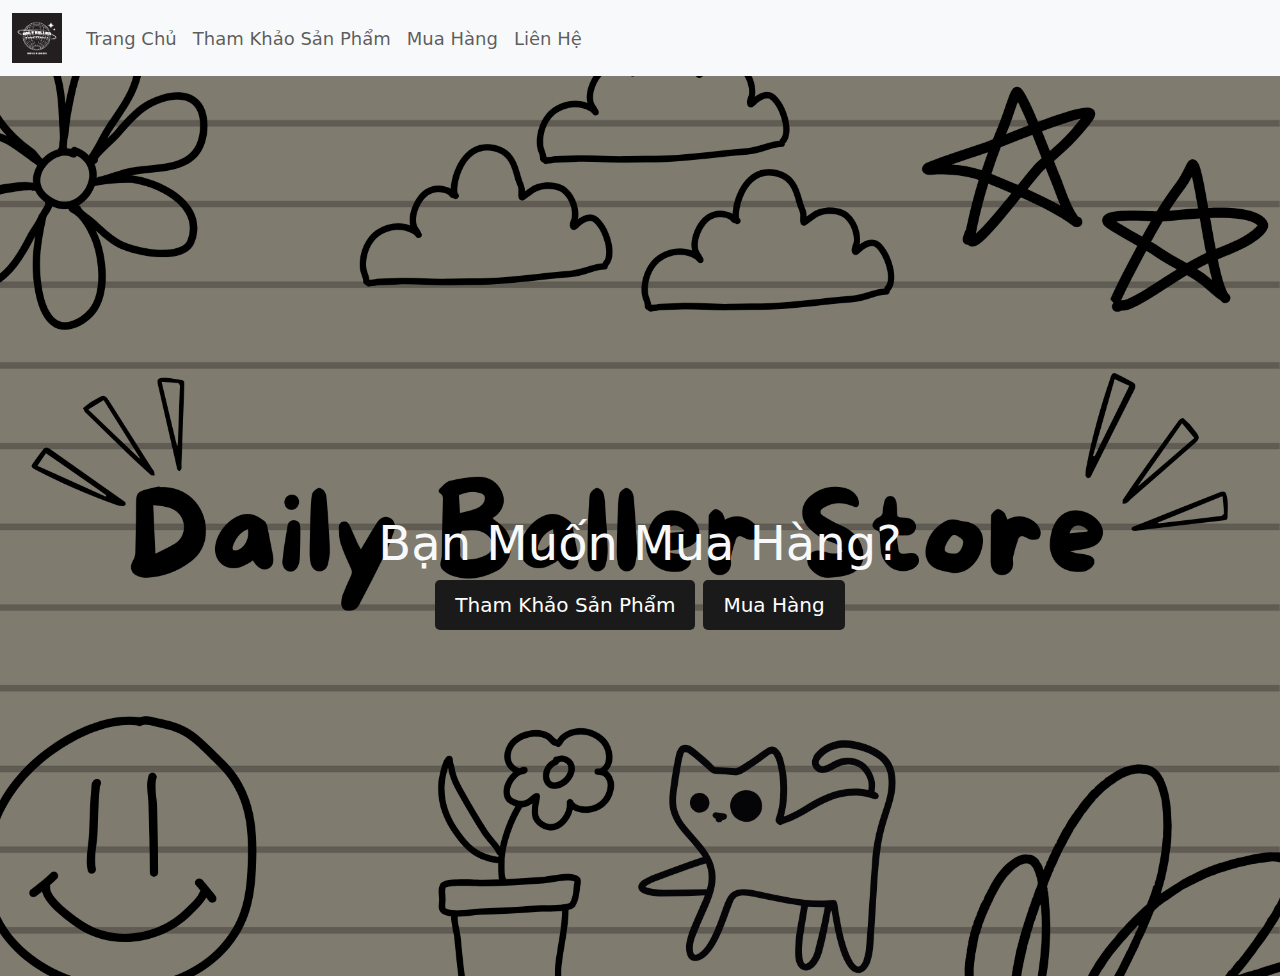
<file: index.html>
<!DOCTYPE html>
<html>
<head>
	<meta charset="utf-8">
	<meta name="viewport" content="width=device-width, initial-scale=1">
	<title>Daily Baller Store</title>
	<link rel="stylesheet" type="text/css" href="index.css">
	<link rel="icon" href="logo.png" type="image/x-icon">
</head>
<body>
	<!-- This Nav is for the navbar on the main website! -->
	<nav class="navbar navbar-expand-lg navbar-light bg-light">
	    <div class="container-fluid">
	        <a class="navbar-brand" href="index.html">
	            <img src="logo.png" alt="Logo" width="50" height="50" class="d-inline-block align-text-center">
	        </a>
	        <button class="navbar-toggler" type="button" data-bs-toggle="collapse" data-bs-target="#navbarNav" aria-controls="navbarNav" aria-expanded="false" aria-label="Toggle navigation">
	            <span class="navbar-toggler-icon"></span>
	        </button>
	        <div class="collapse navbar-collapse" id="navbarNav">
	            <ul class="navbar-nav">
	                <li class="nav-item">
	                    <a class="nav-link" href="index.html">Trang Chủ</a>
	                </li>
	                <li class="nav-item">
	                    <a class="nav-link" href="shoppage.html">Tham Khảo Sản Phẩm</a>
	                </li>
	                <li class="nav-item">
	                    <a class="nav-link" href="buypage.html">Mua Hàng</a>
	                </li>
	                <li class="nav-item">
	                    <a class="nav-link" href="supportpage.html">Liên Hệ</a>
	                </li>
	                </li>
	            </ul>
	        </div>
	    </div>
	</nav>

	<!-- Banner Section -->
	<section class="banner" style="background-image: url('banner.png');">
	    <div class="container d-flex justify-content-center align-items-start text-light py-5" style="height: 100vh;">
	        <div class="text-center" style="margin-top: 35%;"> <!-- Adjust margin-top here -->
	            <h1 class="display-4">Bạn Muốn Mua Hàng?</h1>
	            <div class="d-flex justify-content-center gap-2">
	                <button class="btn btn-primary btn-lg" onclick="window.location.href='shoppage.html'">Tham Khảo Sản Phẩm</button>
	                <button class="btn btn-secondary btn-lg" onclick="window.location.href='buypage.html'">Mua Hàng</button>
	            </div>
	        </div>
	    </div>
	</section>

	<!-- This is the website content -->
	<!-- Blank -->
</body>

<!-- Bootstrap 5 for the website -->
<link href="https://cdn.jsdelivr.net/npm/bootstrap@5.3.0/dist/css/bootstrap.min.css" rel="stylesheet">
<script src="https://cdn.jsdelivr.net/npm/bootstrap@5.3.0/dist/js/bootstrap.bundle.min.js"></script>

</html>
</file>
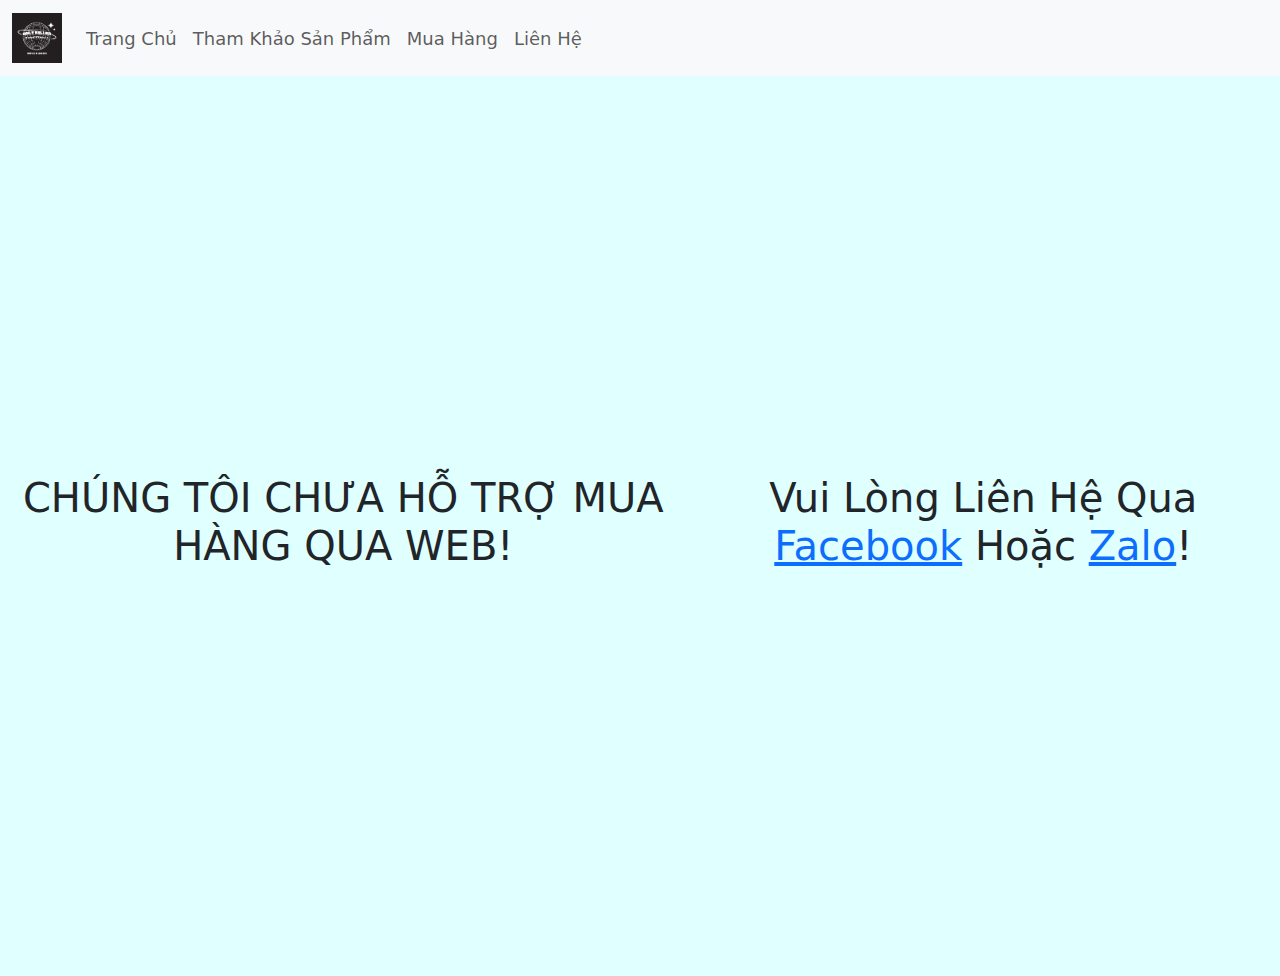
<file: buypage.html>
<!DOCTYPE html>
<html>
<head>
	<meta charset="utf-8">
	<meta name="viewport" content="width=device-width, initial-scale=1">
	<title>Daily Baller Store</title>
	<link rel="stylesheet" type="text/css" href="buypage.css">
	<link rel="icon" href="logo.png" type="image/x-icon">
</head>
</head>
<body>
	<!-- This Nav is for the navbar on the main website! -->
	<nav class="navbar navbar-expand-lg navbar-light bg-light">
	    <div class="container-fluid">
	        <a class="navbar-brand" href="index.html">
	            <img src="logo.png" alt="Logo" width="50" height="50" class="d-inline-block align-text-center">
	        </a>
	        <button class="navbar-toggler" type="button" data-bs-toggle="collapse" data-bs-target="#navbarNav" aria-controls="navbarNav" aria-expanded="false" aria-label="Toggle navigation">
	            <span class="navbar-toggler-icon"></span>
	        </button>
	        <div class="collapse navbar-collapse" id="navbarNav">
	            <ul class="navbar-nav">
	                <li class="nav-item">
	                    <a class="nav-link" href="index.html">Trang Chủ</a>
	                </li>
	                <li class="nav-item">
	                    <a class="nav-link" href="shoppage.html">Tham Khảo Sản Phẩm</a>
	                </li>
	                <li class="nav-item">
	                    <a class="nav-link" href="buypage.html">Mua Hàng</a>
	                </li>
	                <li class="nav-item">
	                    <a class="nav-link" href="supportpage.html">Liên Hệ</a>
	                </li>
	            </ul>
	        </div>
	    </div>
	</nav>

	<!-- This is the website content -->
	<div class="text-center">
		<h1>CHÚNG TÔI CHƯA HỖ TRỢ MUA HÀNG QUA WEB!</h1>
		<h1>Vui Lòng Liên Hệ Qua <a href="supportpage.html">Facebook</a> Hoặc <a href="supportpage.html">Zalo</a>!</h1>
	</div>

</body>

<!-- Bootstrap 5 for the website -->
<link href="https://cdn.jsdelivr.net/npm/bootstrap@5.3.0/dist/css/bootstrap.min.css" rel="stylesheet">
<script src="https://cdn.jsdelivr.net/npm/bootstrap@5.3.0/dist/js/bootstrap.bundle.min.js"></script>

</html>
</file>
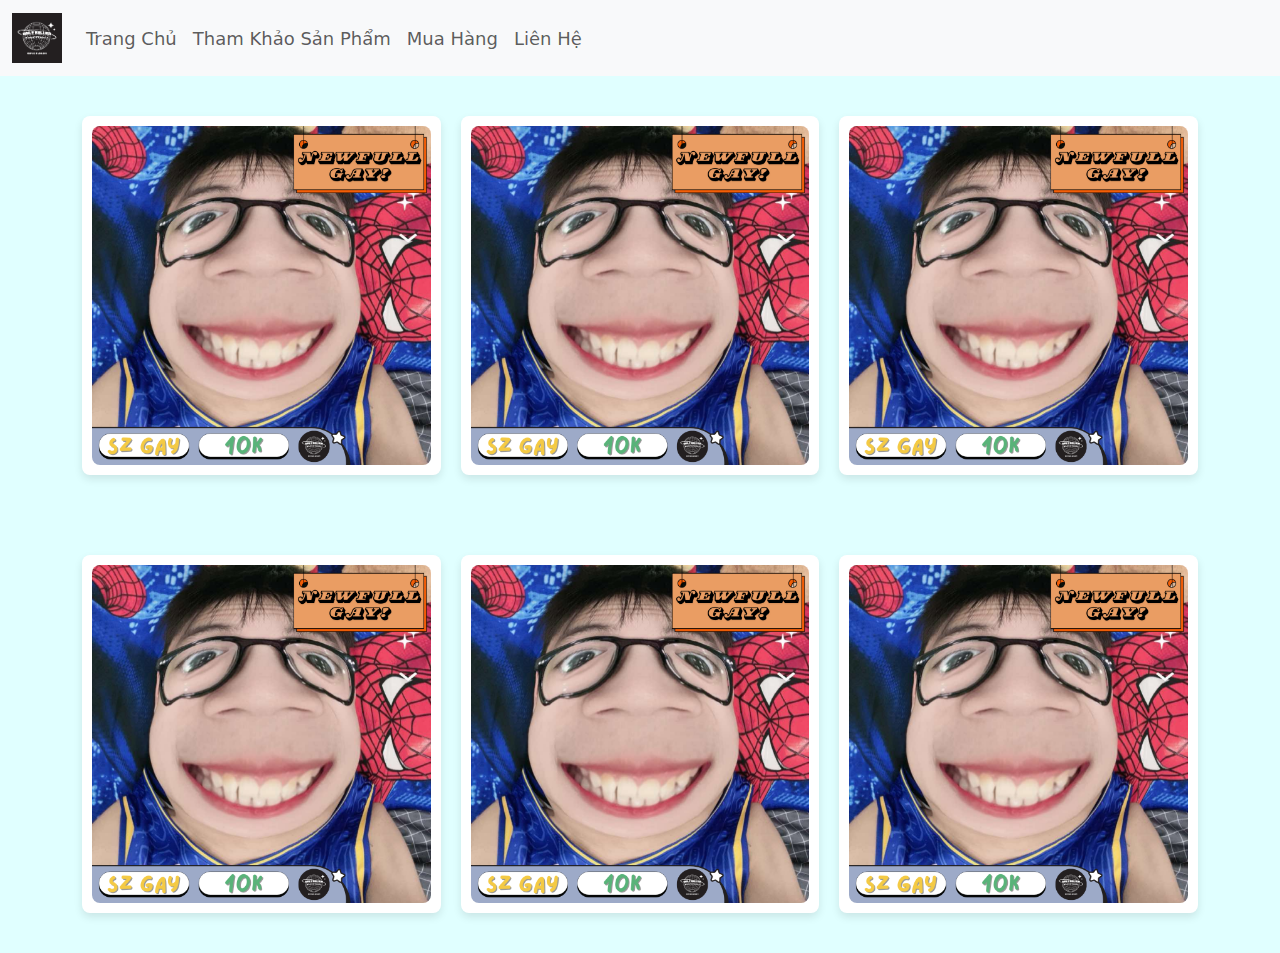
<file: shoppage.html>
<!DOCTYPE html>
<html>
<head>
	<meta charset="utf-8">
	<meta name="viewport" content="width=device-width, initial-scale=1">
	<title>Daily Baller Store</title>
	<link rel="stylesheet" type="text/css" href="shoppage.css">
	<link rel="icon" href="logo.png" type="image/x-icon">
</head>
</head>
<body>
	<!-- This Nav is for the navbar on the main website! -->
	<nav class="navbar navbar-expand-lg navbar-light bg-light">
	    <div class="container-fluid">
	        <a class="navbar-brand" href="index.html">
	            <img src="logo.png" alt="Logo" width="50" height="50" class="d-inline-block align-text-center">
	        </a>
	        <button class="navbar-toggler" type="button" data-bs-toggle="collapse" data-bs-target="#navbarNav" aria-controls="navbarNav" aria-expanded="false" aria-label="Toggle navigation">
	            <span class="navbar-toggler-icon"></span>
	        </button>
	        <div class="collapse navbar-collapse" id="navbarNav">
	            <ul class="navbar-nav">
	                <li class="nav-item">
	                    <a class="nav-link" href="index.html">Trang Chủ</a>
	                </li>
	                <li class="nav-item">
	                    <a class="nav-link" href="shoppage.html">Tham Khảo Sản Phẩm</a>
	                </li>
	                <li class="nav-item">
	                    <a class="nav-link" href="buypage.html">Mua Hàng</a>
	                </li>
	                <li class="nav-item">
	                    <a class="nav-link" href="supportpage.html">Liên Hệ</a>
	                </li>
	            </ul>
	        </div>
	    </div>
	</nav>

	<!-- This is the website content -->

	<div class="product-section">
        <div class="product-container">
            <div class="product-card">
                <img src="product1.png" alt="Product 1" class="product-image">
            </div>
            <div class="product-card">
                <img src="product1.png" alt="Product 2" class="product-image">
            </div>
            <div class="product-card">
                <img src="product1.png" alt="Product 3" class="product-image">
            </div>
        </div>
    </div>

    <div class="product-section">
        <div class="product-container">
            <div class="product-card">
                <img src="product1.png" alt="Product 4" class="product-image">
            </div>
            <div class="product-card">
                <img src="product1.png" alt="Product 5" class="product-image">
            </div>
            <div class="product-card">
                <img src="product1.png" alt="Product 6" class="product-image">
            </div>
        </div>
    </div>
	<!--
	<div class="text-center">
		<h1>CHÚNG TÔI CHƯA HỖ TRỢ MUA HÀNG QUA WEB!</h1>
		<h1>Vui Lòng Liên Hệ Qua <a href="https://google.com">Facebook</a> Hoặc <a href="supportpage.html">Zalo</a>!</h1>
	</div>
	-->
</body>

<!-- Bootstrap 5 for the website -->
<link href="https://cdn.jsdelivr.net/npm/bootstrap@5.3.0/dist/css/bootstrap.min.css" rel="stylesheet">
<script src="https://cdn.jsdelivr.net/npm/bootstrap@5.3.0/dist/js/bootstrap.bundle.min.js"></script>

</html>
</file>
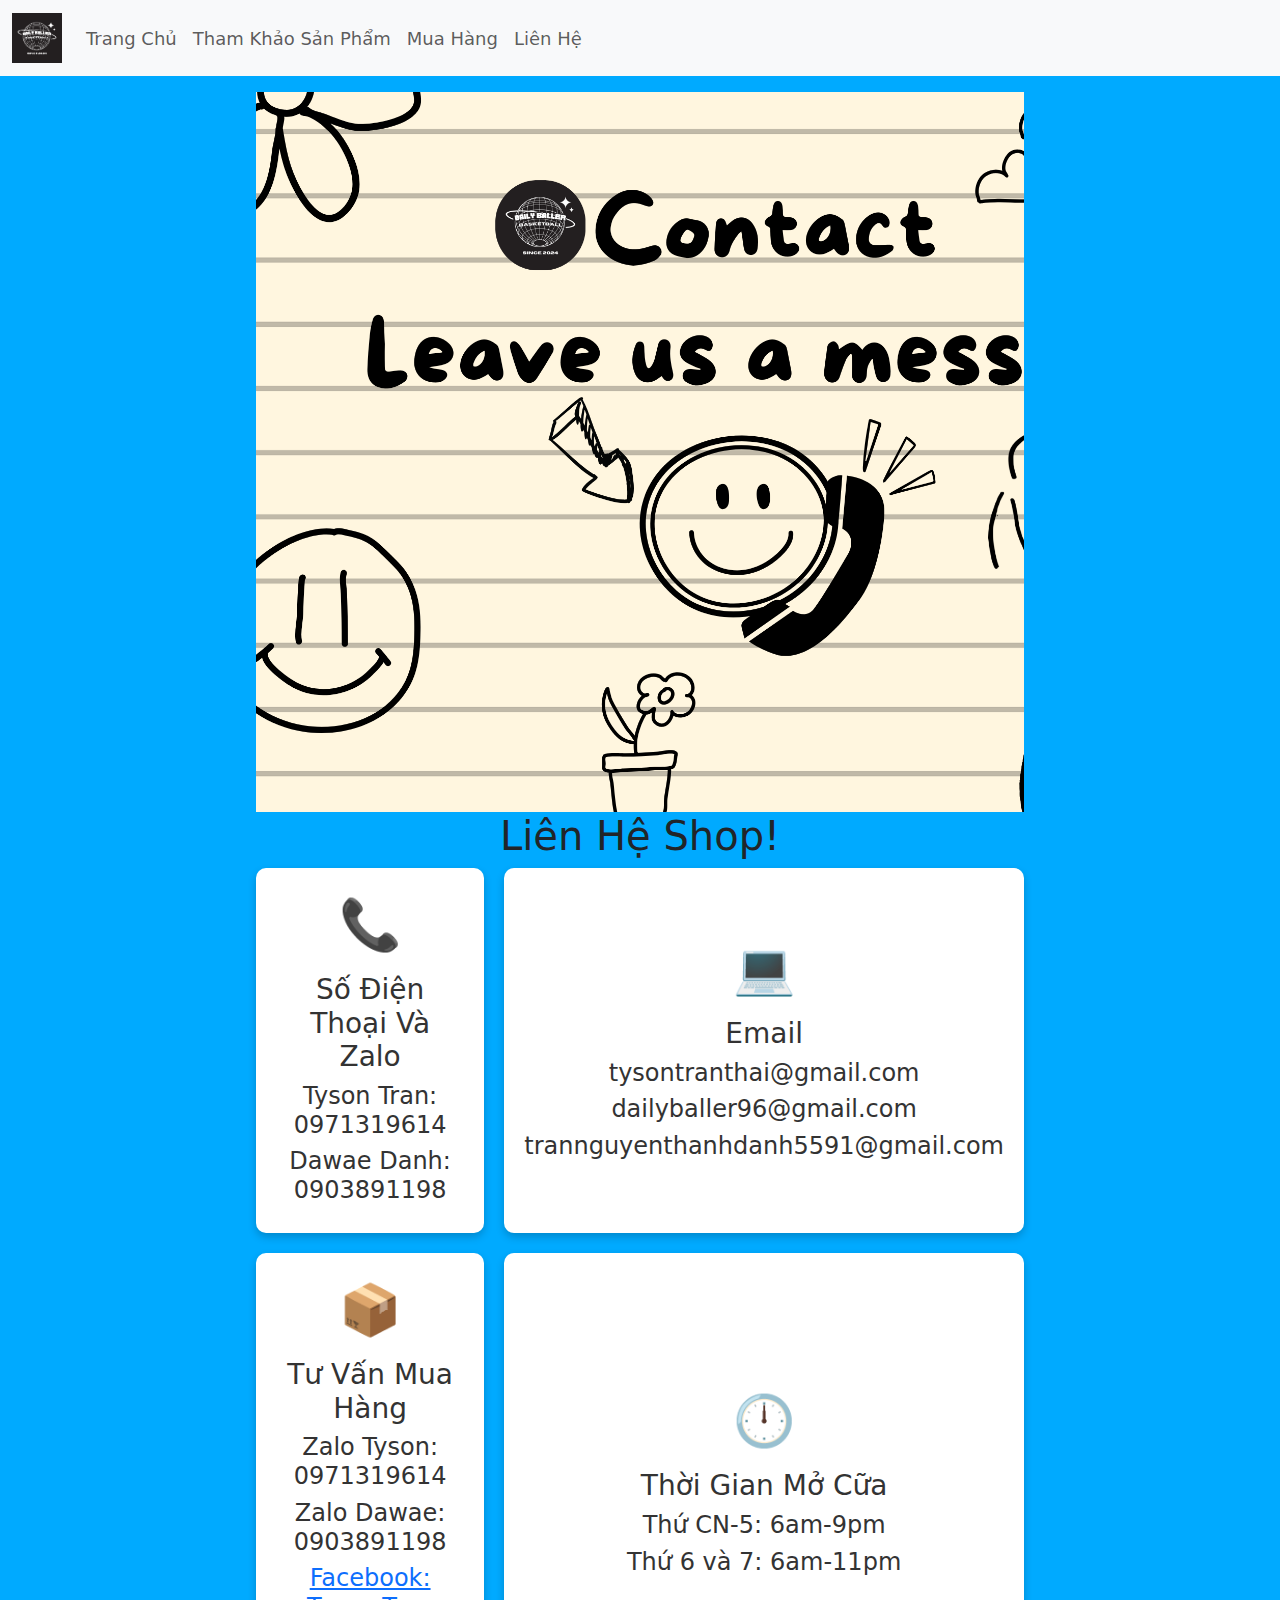
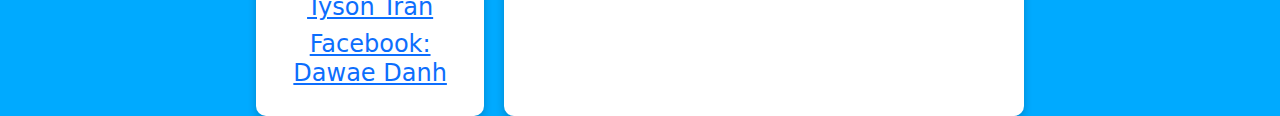
<file: supportpage.html>
<!DOCTYPE html>
<html>
<head>
    <meta charset="utf-8">
    <meta name="viewport" content="width=device-width, initial-scale=1">
    <title>Daily Baller Store</title>
    <link rel="stylesheet" type="text/css" href="supportpage.css">
    <link rel="icon" href="logo.png" type="image/x-icon">
</head>
<body>
    <nav class="navbar navbar-expand-lg navbar-light bg-light">
        <div class="container-fluid">
            <a class="navbar-brand" href="index.html">
                <img src="logo.png" alt="Logo" width="50" height="50" class="d-inline-block align-text-center">
            </a>
            <button class="navbar-toggler" type="button" data-bs-toggle="collapse" data-bs-target="#navbarNav" aria-controls="navbarNav" aria-expanded="false" aria-label="Toggle navigation">
                <span class="navbar-toggler-icon"></span>
            </button>
            <div class="collapse navbar-collapse" id="navbarNav">
                <ul class="navbar-nav">
                    <li class="nav-item">
                        <a class="nav-link" href="index.html">Trang Chủ</a>
                    </li>
                    <li class="nav-item">
                        <a class="nav-link" href="shoppage.html">Tham Khảo Sản Phẩm</a>
                    </li>
                    <li class="nav-item">
                        <a class="nav-link" href="buypage.html">Mua Hàng</a>
                    </li>
                    <li class="nav-item">
                        <a class="nav-link" href="supportpage.html">Liên Hệ</a>
                    </li>
                </ul>
            </div>
        </div>
    </nav>

    <section class="banner" style="background-image: url('supportbanner.png');">
        <div class="container d-flex flex-column justify-content-center align-items-center text-light text-center"></div>
    </section>

    <div class="parent-container">
        <h1>Liên Hệ Shop!</h1>
        <div class="box-container">
            <div class="box">
                <div class="box-icon">📞</div>
                <div class="box-text">
                    <h3>Số Điện Thoại Và Zalo</h3>
                    <h4>Tyson Tran: 0971319614</h4>
                    <h4>Dawae Danh: 0903891198</h4>
                </div>
            </div>
            <div class="box">
                <div class="box-icon">💻</div>
                <div class="box-text">
                    <h3>Email</h3>
                    <h4>tysontranthai@gmail.com</h4>
                    <h4>dailyballer96@gmail.com</h4>
                    <h4>trannguyenthanhdanh5591@gmail.com</h4>
                </div>
            </div>
            <div class="box">
                <div class="box-icon">📦</div>
                <div class="box-text">
                    <h3>Tư Vấn  Mua Hàng</h3>
                    <h4>Zalo Tyson: 0971319614</h4>
                    <h4>Zalo Dawae: 0903891198</h4>
                    <a href="https://www.facebook.com/profile.php?id=61571879571249">
                        <h4>Facebook: Tyson Tran</h4>
                    </a>
                    <a href="https://www.facebook.com/dawaedanh.0105">
                        <h4>Facebook: Dawae Danh</h4>
                    </a>
                </div>
            </div>
            <div class="box">
                <div class="box-icon">🕛</div>
                <div class="box-text">
                    <h3>Thời Gian Mở Cữa</h3>
                    <h4>Thứ CN-5: 6am-9pm</h4>
                    <h4>Thứ 6 và 7: 6am-11pm</h4>
                </div>
            </div>
        </div>
    </div>
</body>
<link href="https://cdn.jsdelivr.net/npm/bootstrap@5.3.0/dist/css/bootstrap.min.css" rel="stylesheet">
<script src="https://cdn.jsdelivr.net/npm/bootstrap@5.3.0/dist/js/bootstrap.bundle.min.js"></script>
</html>
</file>
<file: index.css>
body {
    background-color: lightyellow !important;
    margin: 0;
    font-family: Arial, sans-serif;
}

/* Navbar customization */
.navbar-brand img {
    max-width: 50px;
    height: auto;
}

.nav-item {
    font-size: 18px;
}

/* Responsive adjustments */
@media (max-width: 576px) {
    .nav-item {
        font-size: 16px;
    }
}

/* Make the Navbar start from the left */
.navbar-nav {
    margin-left: 0;
    padding-left: 0;
}

/* Banner Section Styling */
.banner {
    position: relative;
    background-size: cover;
    background-position: center;
    height: 100vh;
}

.banner .container {
    position: relative;
    z-index: 2;
}

.banner::before {
    content: '';
    position: absolute;
    top: 0;
    left: 0;
    width: 100%;
    height: 100%;
    background: rgba(0, 0, 0, 0.5); 
    z-index: 1; 
}

/* Text Responsiveness */
.banner h1 {
    font-size: 3rem;
}

/* Optional custom styling for the button */
.banner button {
    font-size: 1.25rem;
    padding: 10px 20px;
    background-color: #1a1a1a;
    border: none;
    border-radius: 5px;
    cursor: pointer;
}

.banner button:hover {
    background-color: #404040;
}


/* Media Queries for Smaller Screens */
@media (max-width: 768px) {
    .banner {
        height: 70vh; 
    }
    .banner h1 {
        font-size: 2rem; 
    }
    .banner p {
        font-size: 1rem;
    }
}

@media (max-width: 576px) {
    .banner {
        height: 60vh; 
    }
    .banner h1 {
        font-size: 1.5rem; 
    }
    .banner p {
        font-size: 0.875rem; 
    }
}
</file>
<file: buypage.css>
body {
    background-color: lightcyan !important;
    margin: 0;
    font-family: Arial, sans-serif;
}

/* Navbar customization */
.navbar-brand img {
    max-width: 50px;
    height: auto;
}

.nav-item {
    font-size: 18px;
}

/* Responsive adjustments */
@media (max-width: 576px) {
    .nav-item {
        font-size: 16px;
    }
}

/* Make the Navbar start from the left */
.navbar-nav {
    margin-left: 0;
    padding-left: 0;
}

.text-center {
        display: flex;
        justify-content: center;
        align-items: center;
        height: 100vh;
        margin: 0;
        text-align: center;
}
</file>
<file: shoppage.css>
body {
    background-color: lightcyan !important;
    margin: 0;
    padding: 0;
    font-family: Arial, sans-serif;
}

/* Navbar customization */
.navbar-brand img {
    max-width: 50px;
    height: auto;
}

.nav-item {
    font-size: 18px;
}

/* Responsive adjustments */
@media (max-width: 576px) {
    .nav-item {
        font-size: 16px;
    }
}

/* Make the Navbar start from the left */
.navbar-nav {
    margin-left: 0;
    padding-left: 0;
}

.product-section {
    padding: 40px 20px;
}

.product-container {
    display: grid;
    grid-template-columns: repeat(auto-fit, minmax(200px, 1fr));
    gap: 20px;
    width: 90%;
    max-width: 1200px;
    margin: 0 auto;
}

.product-card {
    text-align: center;
    background-color: #fff;
    border-radius: 8px;
    box-shadow: 0 4px 8px rgba(0, 0, 0, 0.1);
    padding: 10px;
    transition: transform 0.2s;
}

.product-card:hover {
    transform: scale(1.05);
}

.product-image {
    width: 100%;
    height: auto;
    border-radius: 8px;
}

.product-price {
    margin-top: 10px;
    font-size: 18px;
    font-weight: bold;
    color: #333;
}

/*
.text-center {
        display: flex;
        justify-content: center;
        align-items: center;
        height: 100vh;
        margin: 0;
        text-align: center;
}
</file>
<file: supportpage.css>
body {
    background-color: #00aaff !important;
    margin: 0;
    font-family: Arial, sans-serif;
    padding-top: 1rem;
}

.navbar-brand img {
    max-width: 50px;
    height: auto;
}

.nav-item {
    font-size: 18px;
}

@media (max-width: 576px) {
    .nav-item {
        font-size: 16px;
    }
}

.navbar-nav {
    margin-left: 0;
    padding-left: 0;
}

.navbar {
    margin-bottom: 1rem;
    margin-top: -1rem;
}

.banner {
    background-size: cover;
    background-repeat: no-repeat;
    position: relative;
    margin: 0 auto;
    height: 80vh;
    width: 60vw;
    display: flex;
    justify-content: center;
    align-items: center;
}

.banner .container {
    text-align: center;
    z-index: 2;
}

.banner h1 {
    font-size: 2.5rem;
    color: white;
    margin: 0;
}

.banner p {
    font-size: 1.25rem;
    color: white;
    margin: 0;
}

h1 {
    text-align: center;
    margin-bottom: 20px;
    color: #fff;
}

.parent-container {
    display: flex;
    flex-direction: column;
    align-items: center;
    justify-content: center;
    min-height: 100vh;
    text-align: center;
}

.box-container {
    display: grid;
    grid-template-columns: repeat(2, 1fr);
    gap: 20px;
    width: 60%;
}

.box {
    display: flex;
    flex-direction: column;
    align-items: center;
    justify-content: center;
    padding: 20px;
    background-color: white;
    border-radius: 10px;
    box-shadow: 0 4px 8px rgba(0, 0, 0, 0.2);
}

.box-icon {
    font-size: 50px;
    color: #00aaff;
    margin-bottom: 10px;
}

.box-text {
    text-align: center;
    color: #333;
}

@media (max-width: 768px) {
    .banner {
        height: 70vh;
        background-position: center;
    }
    .banner h1 {
        font-size: 2rem;
    }
    .banner p {
        font-size: 1rem;
    }
}

@media (max-width: 576px) {
    .banner {
        height: 60vh;
        background-position: center;
    }
    .banner h1 {
        font-size: 1.5rem;
    }
    .banner p {
        font-size: 0.875rem;
    }
}

/* Box container responsive design */
@media (max-width: 768px) {
    .box-container {
        grid-template-columns: 1fr;
        gap: 10px;
        width: 90%;
    }

    .box {
        padding: 15px;
    }

    h1 {
        font-size: 1.5rem;
    }
}

@media (max-width: 576px) {
    .box-container {
        grid-template-columns: 1fr;
    }

    .box-icon {
        font-size: 40px;
    }

    .box-text h3 {
        font-size: 1rem;
    }

    .box-text p {
        font-size: 0.875rem;
    }
}
</file>
